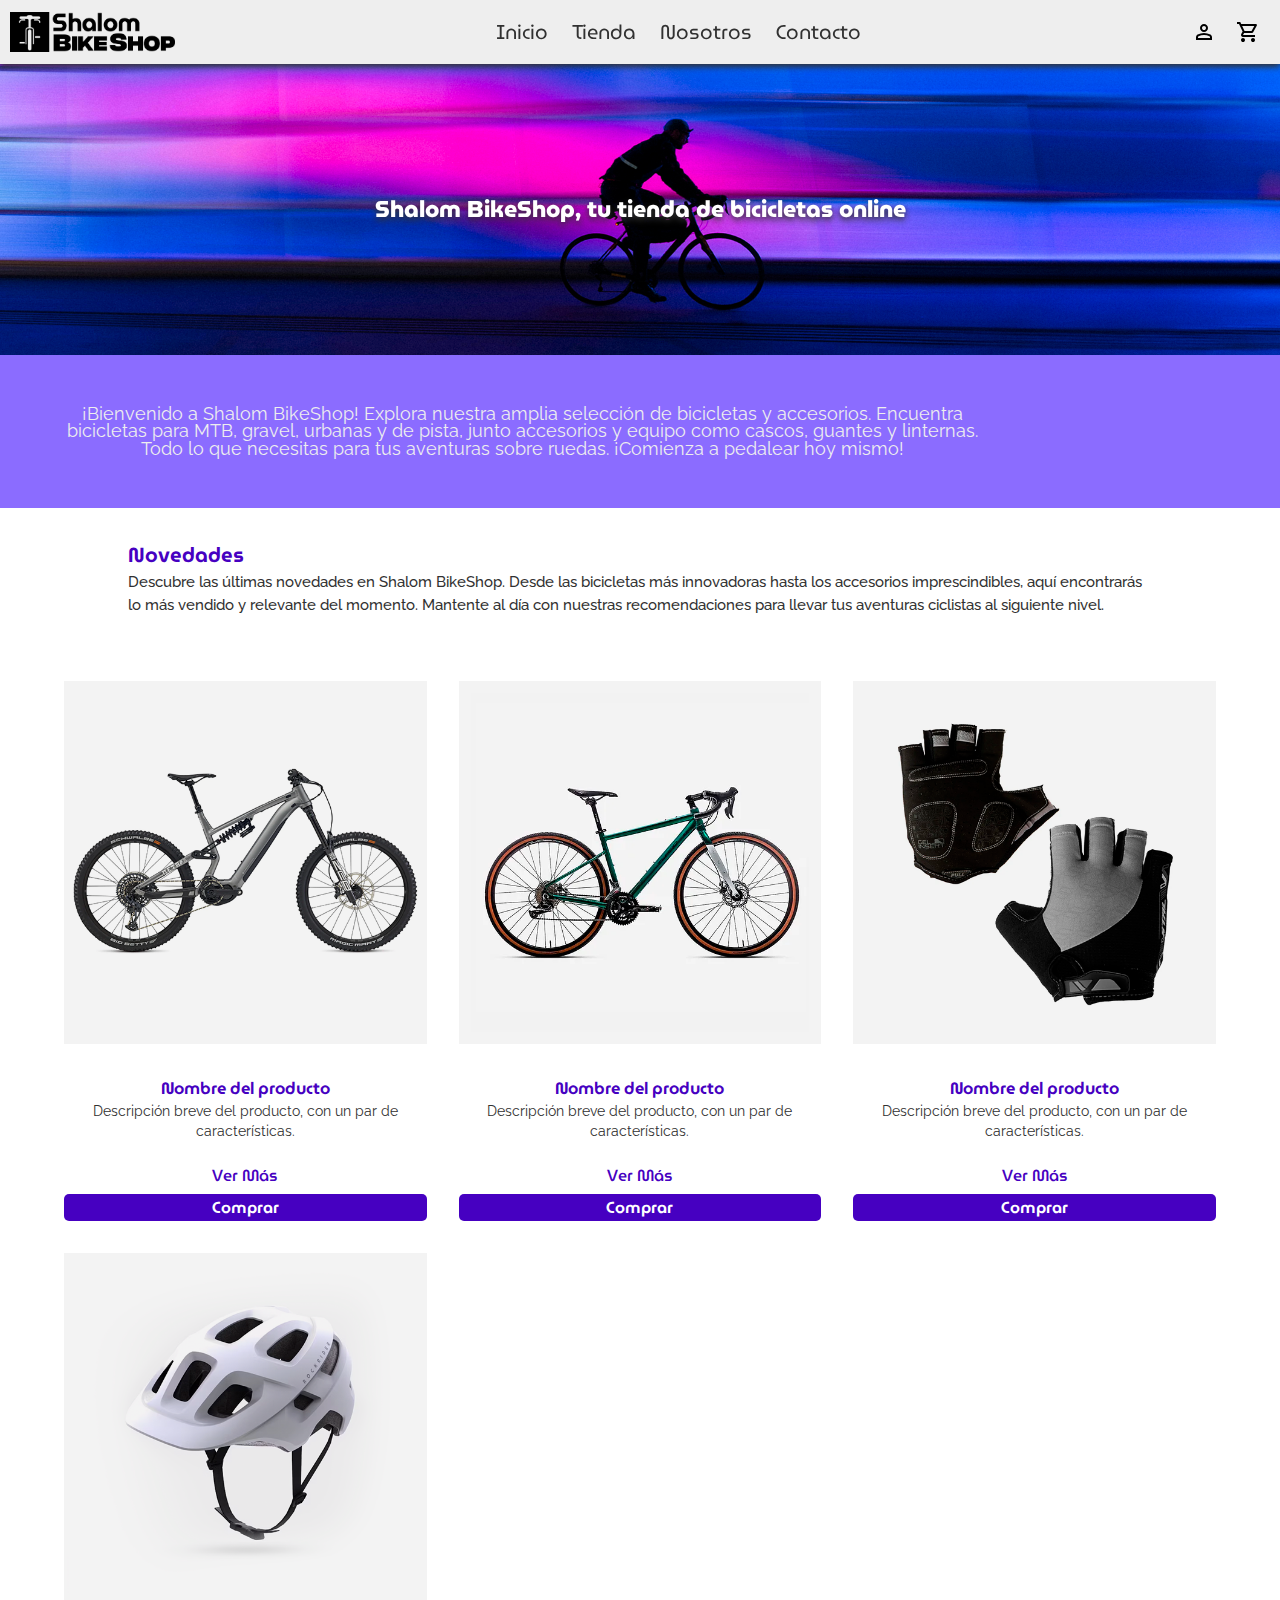
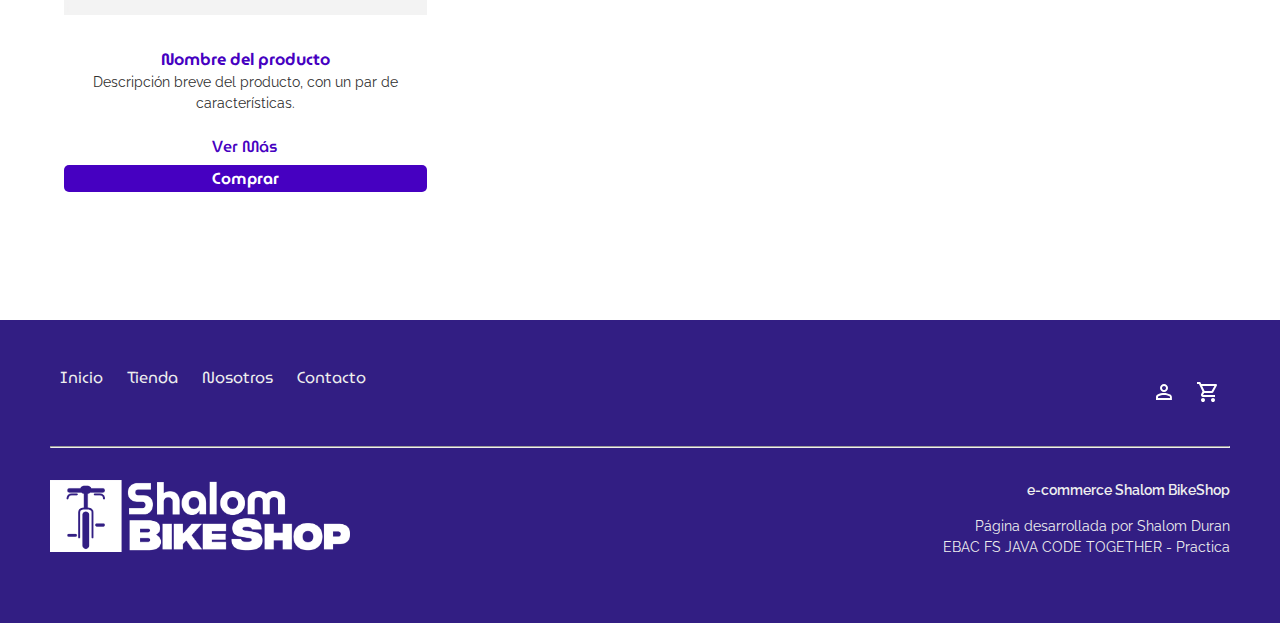
<file: index.html>
<!DOCTYPE html>
<html lang="es">

<head>
    <meta charset="UTF-8">

    <title>Shalom BikeShop</title>

    <meta name="viewport" content="width=device-width, initial-scale=1.0">

    <link rel="stylesheet" href="ASSETS/CSS/reset.css">

    <link rel="preconnect" href="https://fonts.googleapis.com">
    <link rel="preconnect" href="https://fonts.gstatic.com" crossorigin>
    <link href="https://fonts.googleapis.com/css2?family=MuseoModerno:ital,wght@0,100..900;1,100..900&family=Raleway:ital,wght@0,100..900;1,100..900&display=swap" rel="stylesheet">
    
    <link rel="stylesheet" href="ASSETS/SCSS/styles.css">
    
</head>

<body>
    <header class="header">
        <img class="header--logo" src="ASSETS/IMG/Logo-SBS-negro.png" alt="Logo Shalom BikeShop-negro">

        <div class="header--nav">
            <nav>
                <a class="header--link" href="index.html">Inicio</a>
                <a class="header--link" href="tienda.html">Tienda</a>
                <a class="header--link" href="nosotros.html">Nosotros</a>
                <a class="header--link" href="contacto.html">Contacto</a>
            </nav>
        </div>

        <div class="header--user-nav">
            <img class="header--user-icon" src="ASSETS/IMG/icons/person_FILL0_wght400_GRAD0_opsz24.svg" alt="Usuario">
            <img class="header--user-icon" src="ASSETS/IMG/icons/shopping_cart_FILL0_wght400_GRAD0_opsz24.svg" alt="Carrito">
        </div>

    </header>

    <main class="main--body-container">
        <article class="main--hero">
            <article class="hero--home">
                <h1 class="hero--h1-text">Shalom BikeShop, tu tienda de bicicletas online</h1>
            </article>
    
            <article class="hero--sup-text-container">
                <p class="hero--seo-text"><span>¡Bienvenido a Shalom BikeShop!</span> Explora nuestra amplia selección de bicicletas y accesorios. Encuentra <b>bicicletas para MTB, gravel, urbanas y de pista, junto accesorios y equipo como cascos, guantes y linternas.</b> Todo lo que necesitas para tus aventuras sobre ruedas. <span>¡Comienza a pedalear hoy mismo!</span></p>
            </article>
        </article>


        <article class="main--text-cont">
            <h2 class="main--h2-text GENERAL">Novedades</h2>
            <p class="main--text">Descubre las últimas novedades en Shalom BikeShop. Desde las bicicletas más innovadoras hasta los accesorios imprescindibles, aquí encontrarás lo más vendido y relevante del momento. Mantente al día con nuestras recomendaciones para llevar tus aventuras ciclistas al siguiente nivel.</p>
        </article>

        <article class="products">
            <div class="products--grid">
                <img class="product--img" src="ASSETS/IMG/products/META POWER SX.png" alt="Producto novedad 1 META POWER SX">
                <h3 class="product--name-GENERAL">Nombre del producto</h3>
                <p class="product--description">Descripción breve del producto, con un <span>par de características.</span></p>
                <a class="see--more-GENERAL" href="#">Ver Más</a>
                <button class="product--buy-button-GENERAL">Comprar</button>
            </div>

            <div class="products--grid">
                <img class="product--img" src="ASSETS/IMG/products/Turbo Sherpa GRAVEL.png" alt="Producto novedad 2 Turbo Sherpa GRAVEL">
                <h3 class="product--name-GENERAL">Nombre del producto</h3>
                <p class="product--description">Descripción breve del producto, con un <span>par de características.</span></p>
                <a class="see--more-GENERAL" href="#">Ver Más</a>
                <button class="product--buy-button-GENERAL">Comprar</button>
            </div>

            <div class="products--grid">
                <img class="product--img" src="ASSETS/IMG/products/Guantes Ciclismo.png" alt="Producto novedad 3 Guantes Ciclismo">
                <h3 class="product--name-GENERAL">Nombre del producto</h3>
                <p class="product--description">Descripción breve del producto, con un <span>par de características.</span></p>
                <a class="see--more-GENERAL" href="#">Ver Más</a>
                <button class="product--buy-button-GENERAL">Comprar</button>
            </div>

            <div class="products--grid">
                <img class="product--img" src="ASSETS/IMG/products/Casco Ciclismo.png" alt="Producto novedad 4 Casco Ciclismo">
                <h3 class="product--name-GENERAL">Nombre del producto</h3>
                <p class="product--description">Descripción breve del producto, con un <span>par de características.</span></p>
                <a class="see--more-GENERAL" href="#">Ver Más</a>
                <button class="product--buy-button-GENERAL">Comprar</button>
            </div>
        </article>

    </main>

    <footer class="footer">
        <div class="footer--nav">
            <nav>
                <a class="footer--link" href="index.html">Inicio</a>
                <a class="footer--link" href="tienda.html">Tienda</a>
                <a class="footer--link" href="nosotros.html">Nosotros</a>
                <a class="footer--link" href="contacto.html">Contacto</a>
            </nav>
        </div>

        <div  class="footer--user-nav">
            <nav class="footer--user-nav">
                <img class="footer--user-icon" src="ASSETS/IMG/icons/person_FILL0_wght400_GRAD0_opsz24_blanco.svg" alt="Usuario">
                <img class="footer--user-icon" src="ASSETS/IMG/icons/shopping_cart_FILL0_wght400_GRAD0_opsz24_blanco.svg" alt="Carrito">
            </nav>
        </div>
        
        <hr>

        <div class="footer--logo-cont">
            <img class="footer--logo" src="ASSETS/IMG/Logo-SBS-blanco.png" alt="Logo Shalom BikeShop-blanco">
        </div>
       

        <div class="footer--legal">
            <p class="footer--legal-text"><span class="footer--legal-span">e-commerce Shalom BikeShop</span></p>
            <p class="footer--legal-text">Página desarrollada por Shalom Duran<br>
            EBAC FS JAVA CODE TOGETHER - Practica  </p>
        </div>
    </footer>
</body>
</html>
</file>
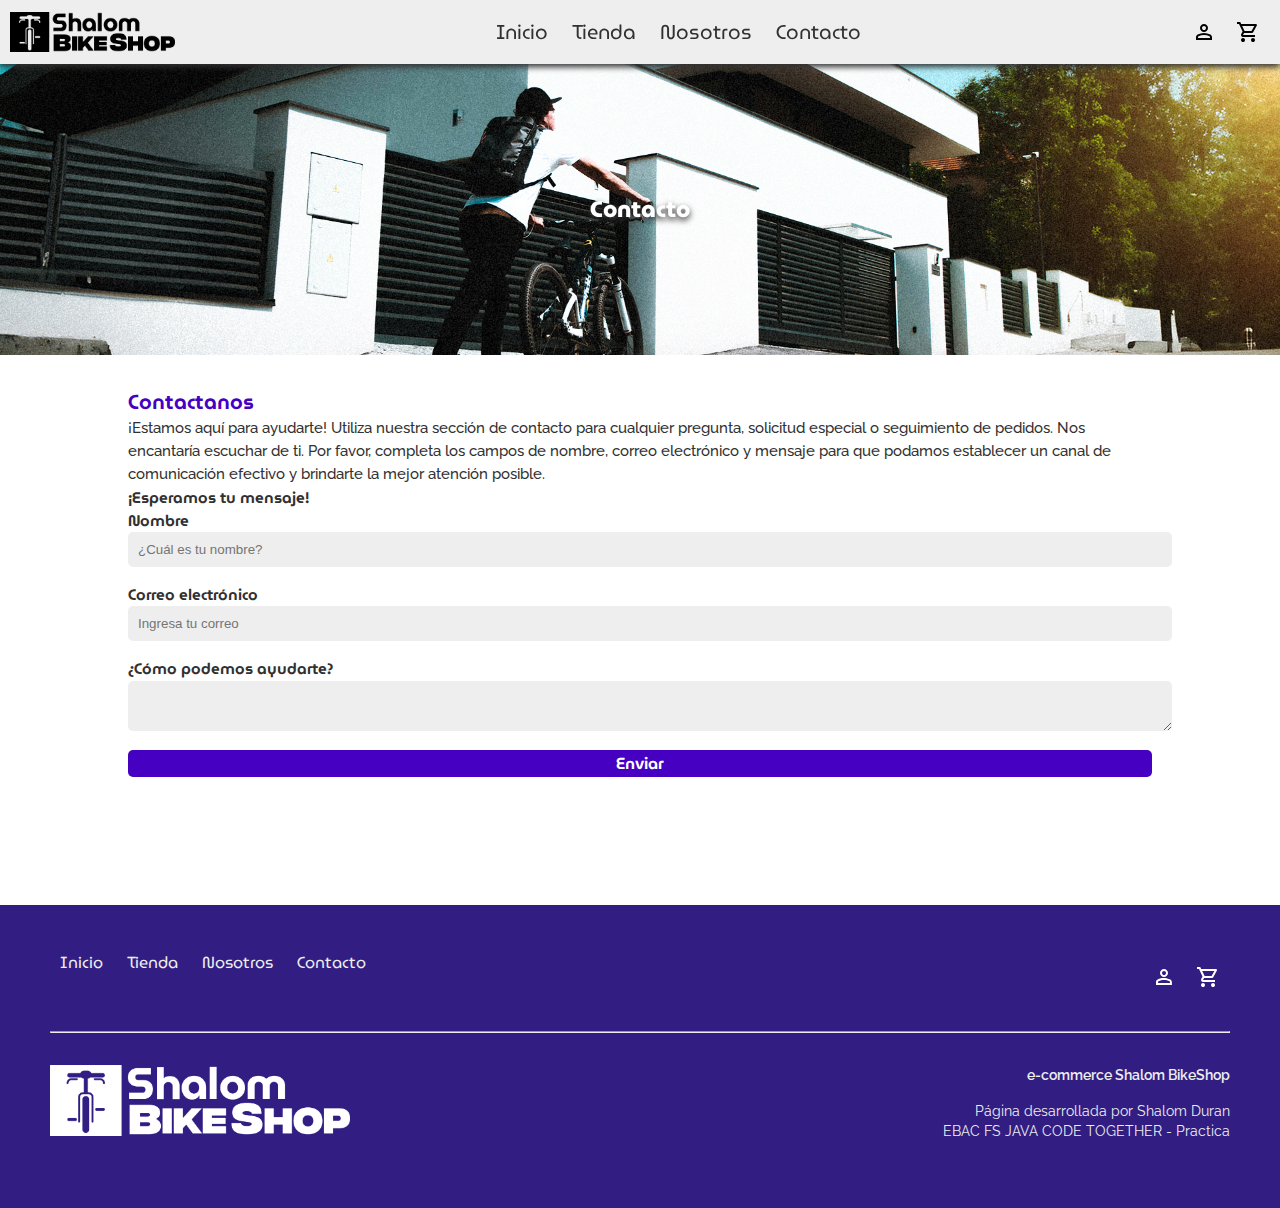
<file: contacto.html>
<!DOCTYPE html>
<html lang="es">

<head>
    <meta charset="UTF-8">

    <title>Shalom BikeShop | Contacto</title>

    <meta name="viewport" content="width=device-width, initial-scale=1.0">

    <link rel="stylesheet" href="ASSETS/CSS/reset.css">

    <link rel="preconnect" href="https://fonts.googleapis.com">
    <link rel="preconnect" href="https://fonts.gstatic.com" crossorigin>
    <link href="https://fonts.googleapis.com/css2?family=MuseoModerno:ital,wght@0,100..900;1,100..900&family=Raleway:ital,wght@0,100..900;1,100..900&display=swap" rel="stylesheet">
    
    <link rel="stylesheet" href="ASSETS/SCSS/styles.css">
    
</head>

<body>
    <header class="header">
        <img class="header--logo" src="ASSETS/IMG/Logo-SBS-negro.png" alt="Logo Shalom BikeShop-negro">

        <div class="header--nav">
            <nav>
                <a class="header--link" href="index.html">Inicio</a>
                <a class="header--link" href="tienda.html">Tienda</a>
                <a class="header--link" href="nosotros.html">Nosotros</a>
                <a class="header--link" href="contacto.html">Contacto</a>
            </nav>
        </div>

        <div class="header--user-nav">
            <img class="header--user-icon" src="ASSETS/IMG/icons/person_FILL0_wght400_GRAD0_opsz24.svg" alt="Usuario">
            <img class="header--user-icon" src="ASSETS/IMG/icons/shopping_cart_FILL0_wght400_GRAD0_opsz24.svg" alt="Carrito">
        </div>

    </header>

    <main class="main--body-container">
        <!-- HERO --> 
        <article class="main--hero">
            <article class="hero--contacto">
                <h1 class="hero--h1-text">Contacto</h1>
            </article>
        </article>      

    
        <article class="main--text-cont">
            <h2 class="main--h2-text GENERAL">Contactanos</h2>
            <p class="main--text">¡Estamos aquí para ayudarte! Utiliza nuestra sección de contacto para cualquier pregunta, solicitud especial o seguimiento de pedidos. Nos encantaría escuchar de ti. Por favor, completa los campos de nombre, correo electrónico y mensaje para que podamos establecer un canal de comunicación efectivo y brindarte la mejor atención posible.</p>
        </article>

        <article class="about--form-cont">
            <Form>
                <fieldset>
                    <legend class="contact--input-label">¡Esperamos tu mensaje!</legend>
                    <div class="form--input">
                    <label class="contact--input-label" for="name">Nombre</label>
                    <input class="contact--input-box" type="text" id="name" name="name" required placeholder="¿Cuál es tu nombre?">
                    </div>
                    
                    <div>
                    <label class="contact--input-label" for="email">Correo electrónico</label>
                    <input class="contact--input-box" type="email" id="email" required placeholder="Ingresa tu correo">
                    </div>
                </fieldset class="form--input">
                
                <fieldset>
                    <legend class="contact--input-label">¿Cómo podemos ayudarte?</legend>
                    <div>
                    <textarea aria-label="Introduce tu mensaje" class="contact--input-box"></textarea>
                    </div>
                </fieldset>

                <input class="contact--button" type="submit" value="Enviar">
            </Form>
        </article>
    </main>

    <footer class="footer">
        <div class="footer--nav">
            <nav>
                <a class="footer--link" href="index.html">Inicio</a>
                <a class="footer--link" href="tienda.html">Tienda</a>
                <a class="footer--link" href="nosotros.html">Nosotros</a>
                <a class="footer--link" href="contacto.html">Contacto</a>
            </nav>
        </div>

        <div  class="footer--user-nav">
            <nav class="footer--user-nav">
                <img class="footer--user-icon" src="ASSETS/IMG/icons/person_FILL0_wght400_GRAD0_opsz24_blanco.svg" alt="Usuario">
                <img class="footer--user-icon" src="ASSETS/IMG/icons/shopping_cart_FILL0_wght400_GRAD0_opsz24_blanco.svg" alt="Carrito">
            </nav>
        </div>
        
        <hr>

        <div class="footer--logo-cont">
            <img class="footer--logo" src="ASSETS/IMG/Logo-SBS-blanco.png" alt="Logo Shalom BikeShop-blanco">
        </div>
       

        <div class="footer--legal">
            <p class="footer--legal-text"><span class="footer--legal-span">e-commerce Shalom BikeShop</span></p>
            <p class="footer--legal-text">Página desarrollada por Shalom Duran<br>
            EBAC FS JAVA CODE TOGETHER - Practica  </p>
        </div>
    </footer>
</body>
</html>
</file>
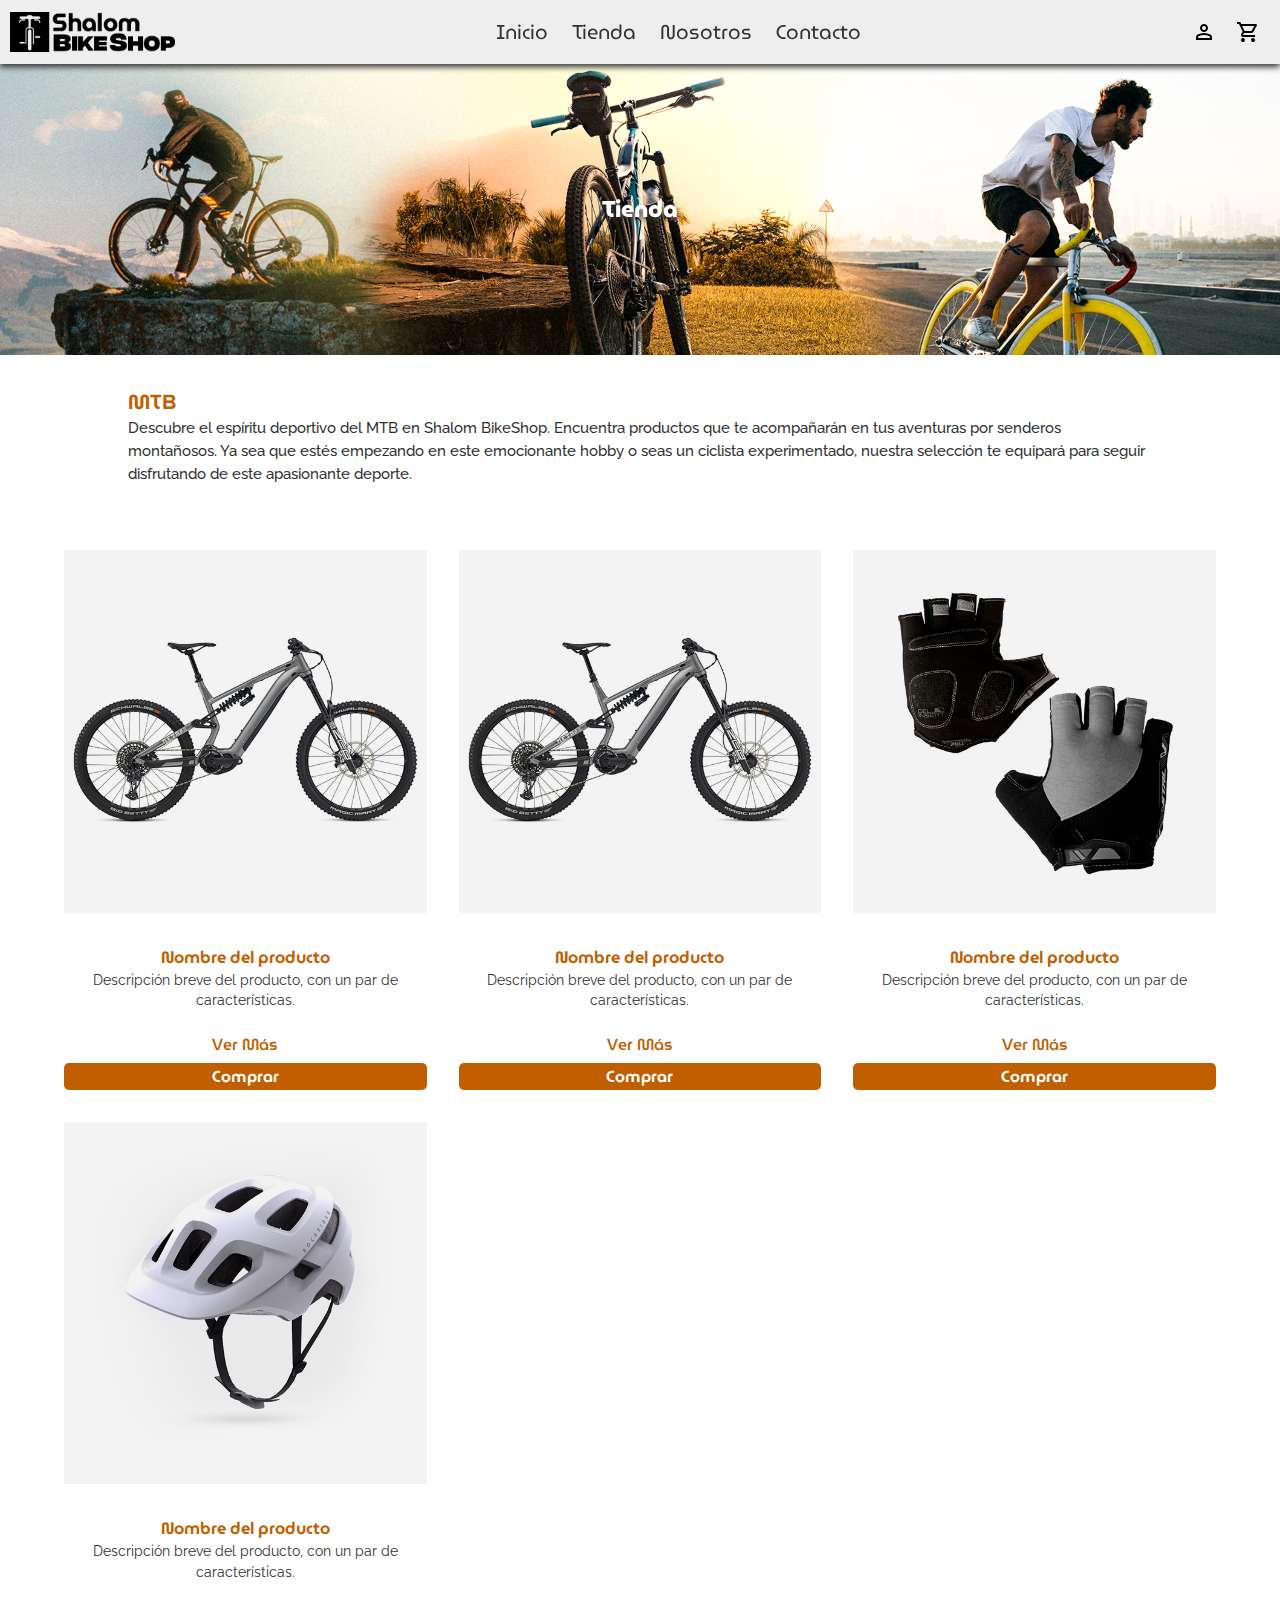
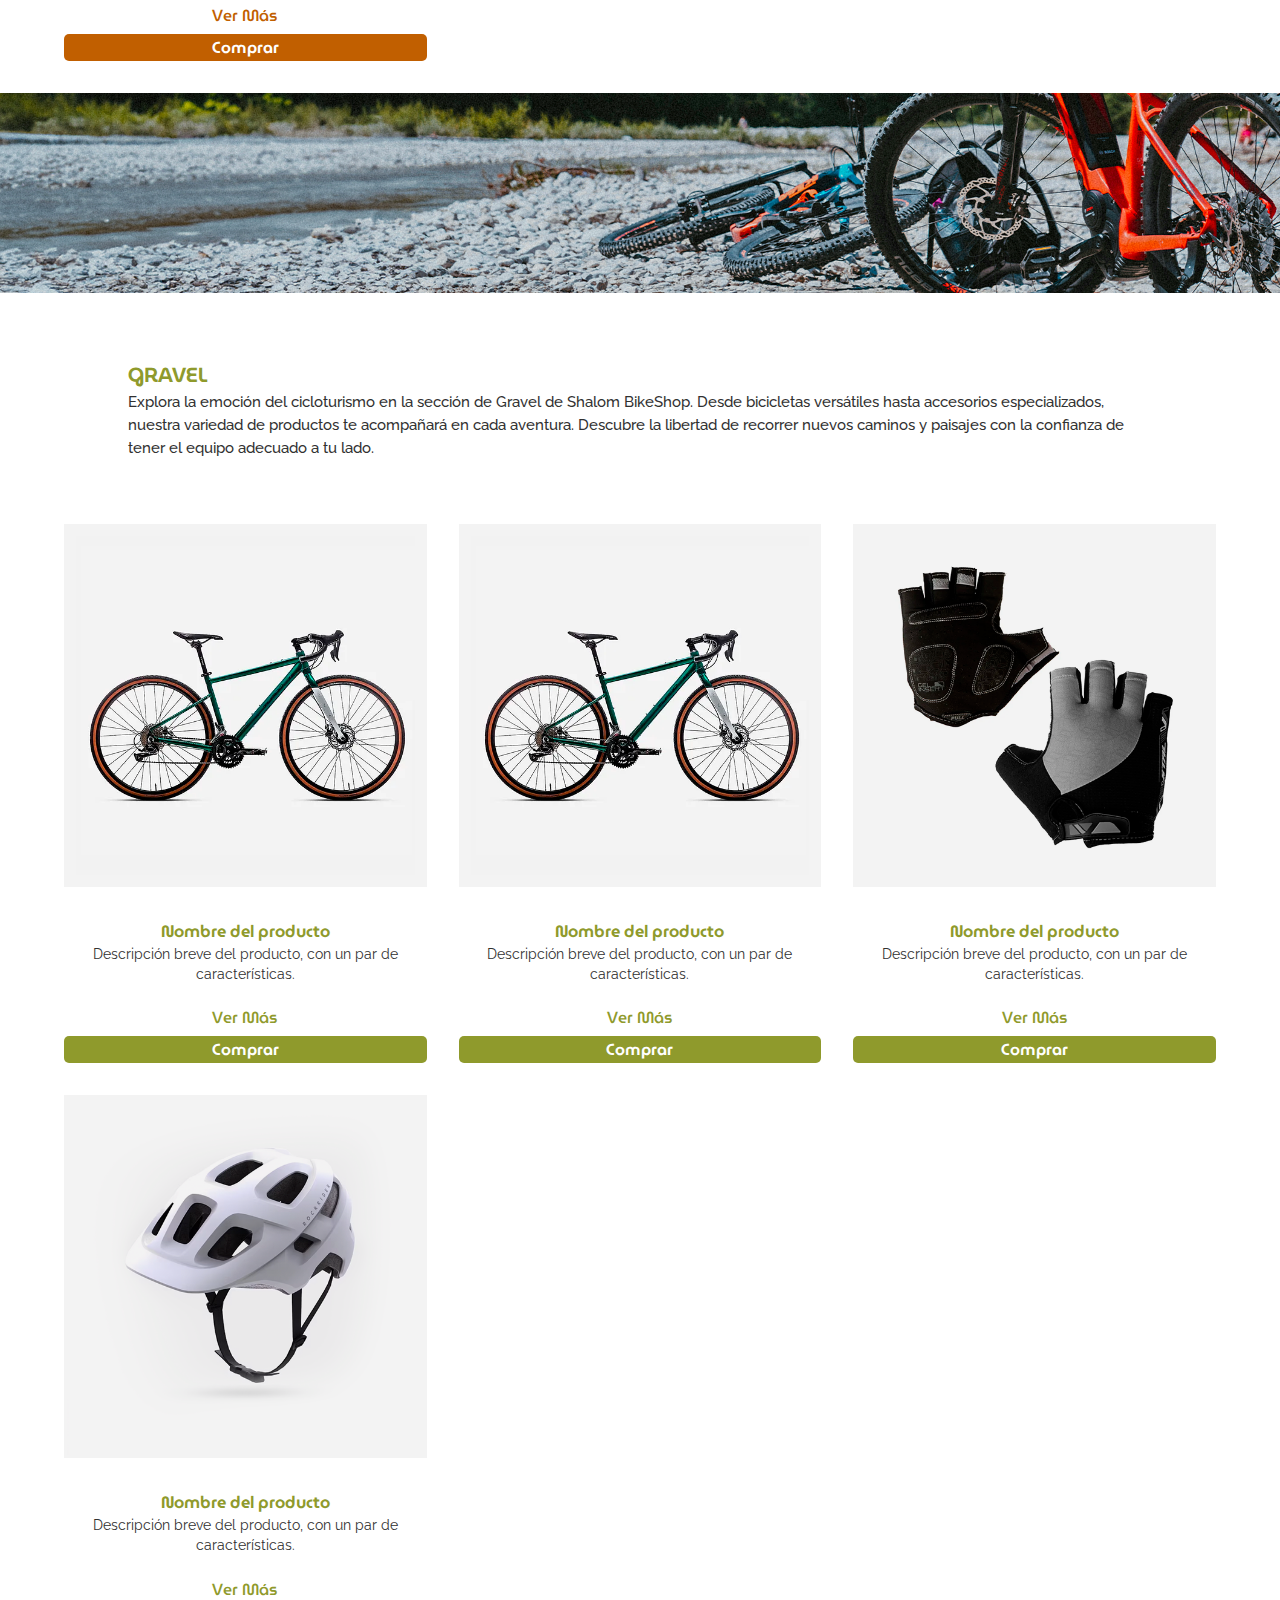
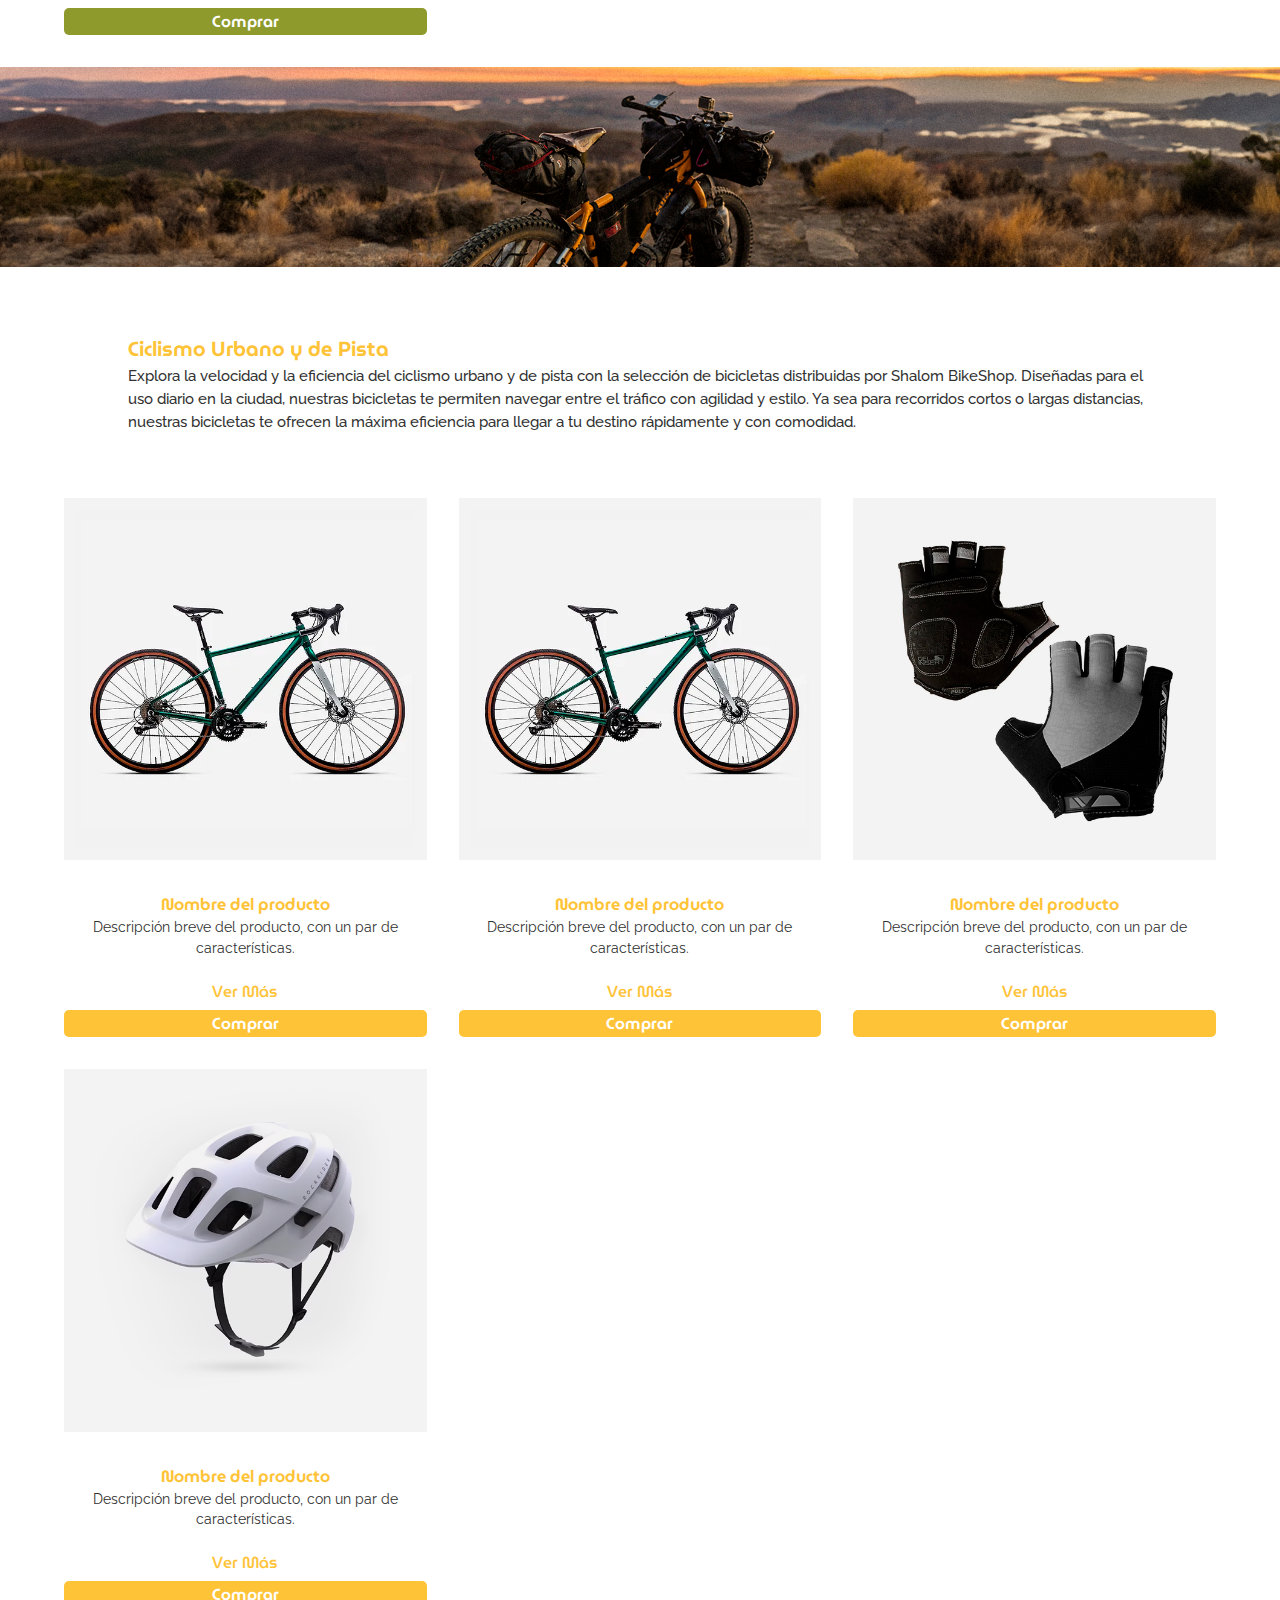
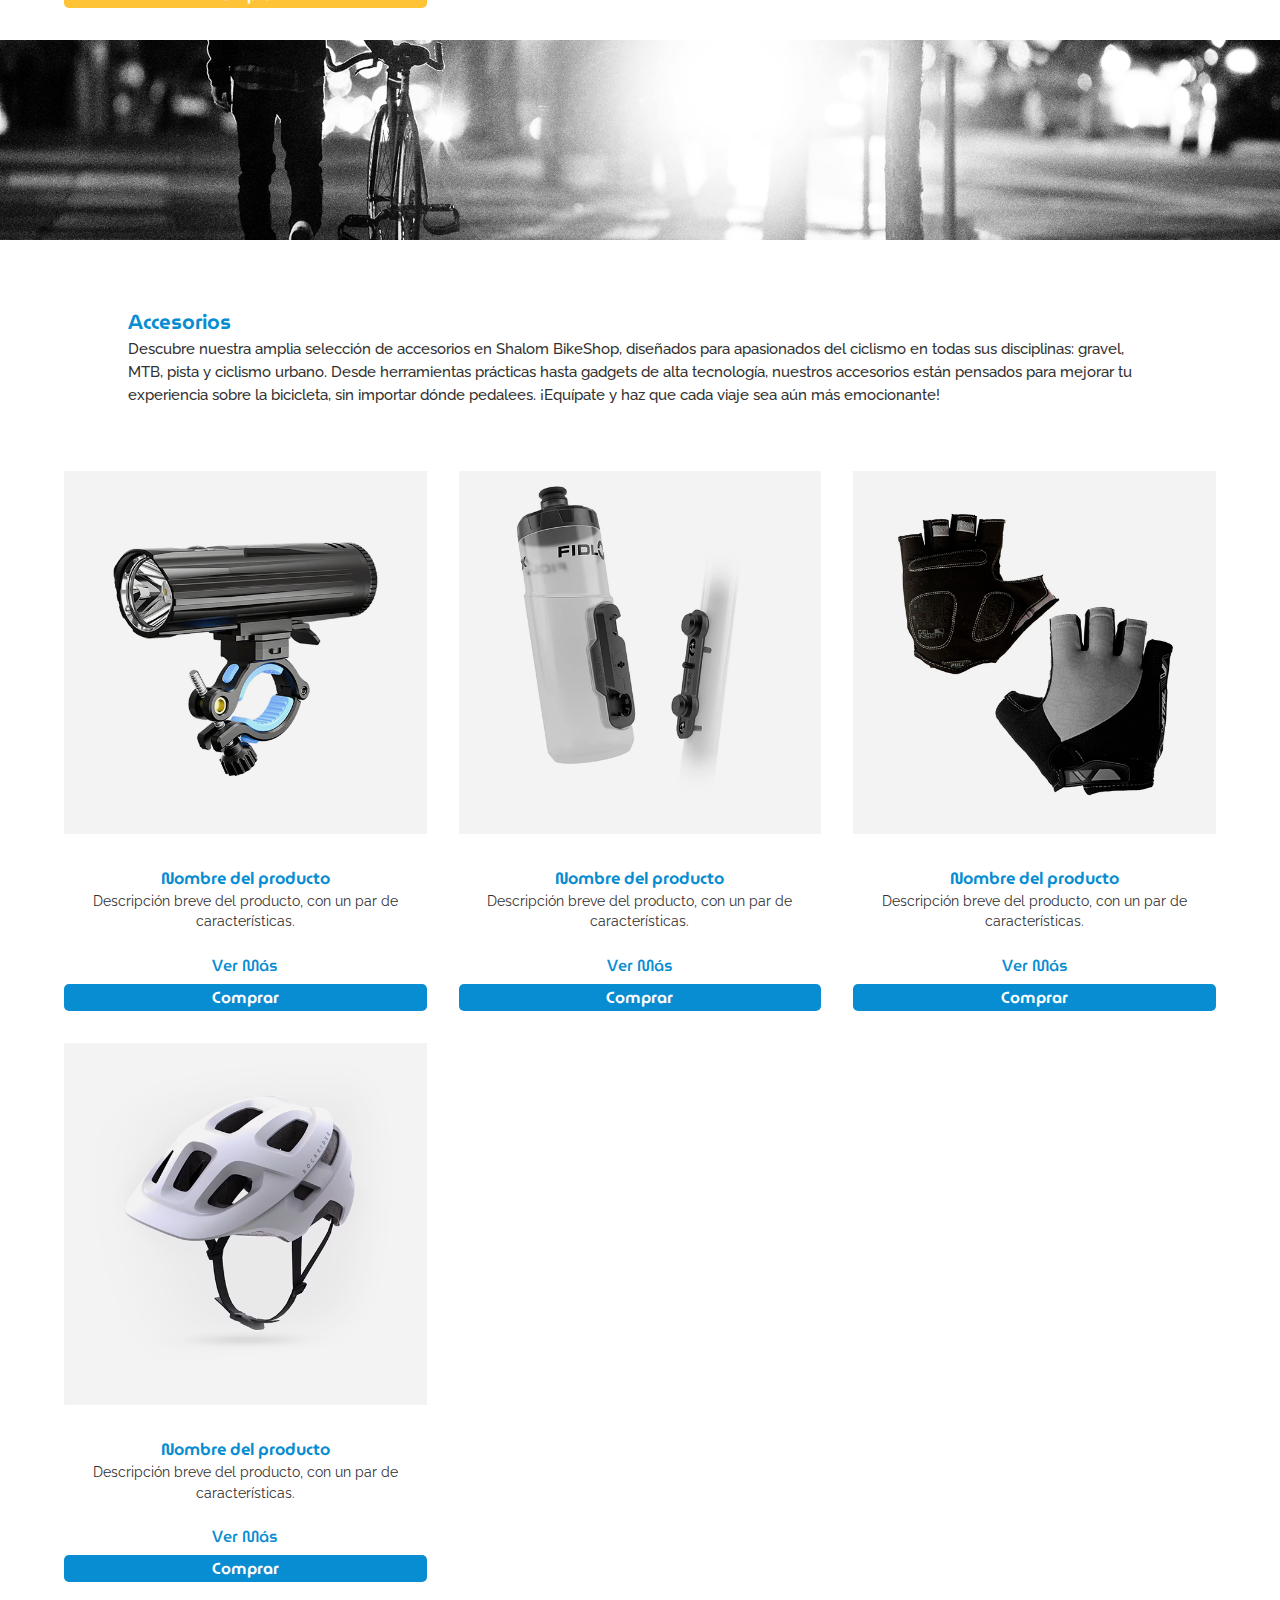
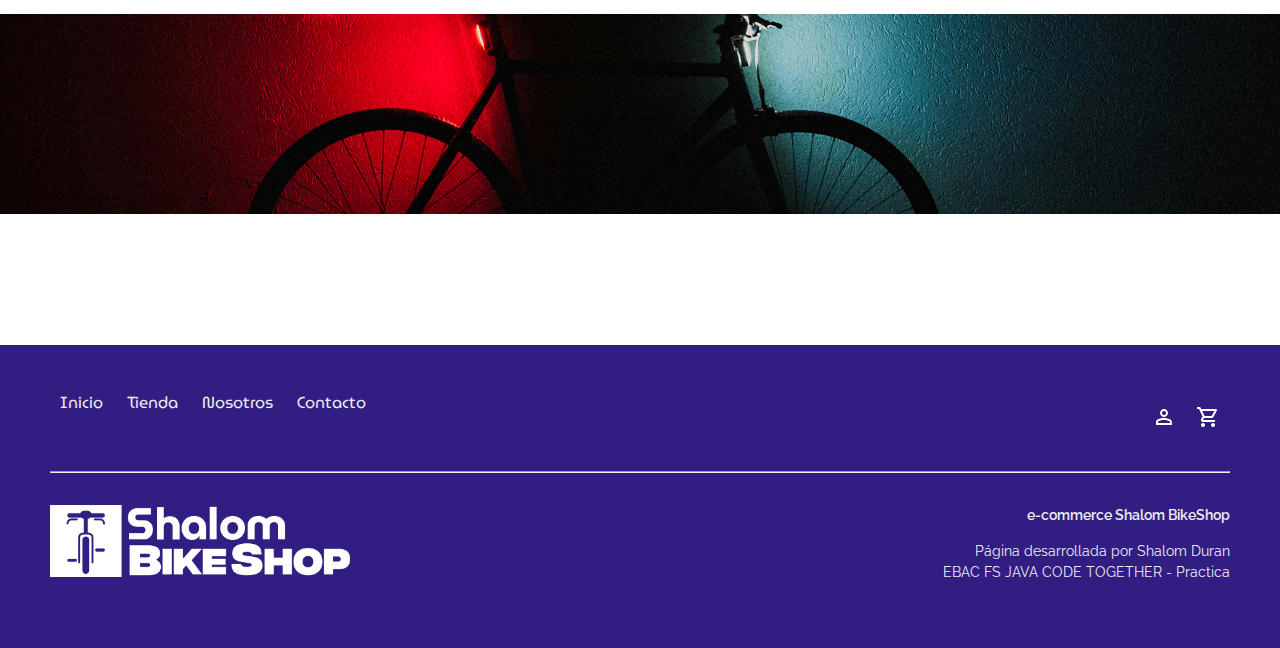
<file: tienda.html>
<!DOCTYPE html>
<html lang="es">

<head>
    <meta charset="UTF-8">

    <title>Shalom BikeShop | Tienda</title>

    <meta name="viewport" content="width=device-width, initial-scale=1.0">

    <link rel="stylesheet" href="ASSETS/CSS/reset.css">

    <link rel="preconnect" href="https://fonts.googleapis.com">
    <link rel="preconnect" href="https://fonts.gstatic.com" crossorigin>
    <link href="https://fonts.googleapis.com/css2?family=MuseoModerno:ital,wght@0,100..900;1,100..900&family=Raleway:ital,wght@0,100..900;1,100..900&display=swap" rel="stylesheet">
    
    <link rel="stylesheet" href="ASSETS/SCSS/styles.css">
    
</head>

<body>
    <header class="header">
        <img class="header--logo" src="ASSETS/IMG/Logo-SBS-negro.png" alt="Logo Shalom BikeShop-negro">

        <div class="header--nav">
            <nav>
                <a class="header--link" href="index.html">Inicio</a>
                <a class="header--link" href="tienda.html">Tienda</a>
                <a class="header--link" href="nosotros.html">Nosotros</a>
                <a class="header--link" href="contacto.html">Contacto</a>
            </nav>
        </div>

        <div class="header--user-nav">
            <img class="header--user-icon" src="ASSETS/IMG/icons/person_FILL0_wght400_GRAD0_opsz24.svg" alt="Usuario">
            <img class="header--user-icon" src="ASSETS/IMG/icons/shopping_cart_FILL0_wght400_GRAD0_opsz24.svg" alt="Carrito">
        </div>

    </header>

    <main class="main--body-container">
    <!-- HERO --> 
        <article class="main--hero">
            <article class="hero--tienda">
                <h1 class="hero--h1-text">Tienda</h1>
            </article>
        </article>

        
    <!--PRODUCTOS MTB --> 

        <article class="main--text-cont">
            <h2 class="main--h2-text MTB">MTB</h2>
            <p class="main--text">
                Descubre el espíritu deportivo del MTB en Shalom BikeShop. Encuentra productos que te acompañarán en tus aventuras por senderos montañosos. Ya sea que estés empezando en este emocionante hobby o seas un ciclista experimentado, nuestra selección te equipará para seguir disfrutando de este apasionante deporte.</p>
        </article>

        <article class="products">
            <div class="products--grid">
                <img class="product--img" src="ASSETS/IMG/products/META POWER SX.png" alt="Producto MTB META POWER SX">
                <h3 class="product--name-MTB">Nombre del producto</h3>
                <p class="product--description">Descripción breve del producto, con un <span>par de características.</span></p>
                <a class="see--more-MTB" href="#">Ver Más</a>
                <button class="product--buy-button-MTB">Comprar</button>
            </div>

            <div class="products--grid">
                <img class="product--img" src="ASSETS/IMG/products/META POWER SX.png" alt="Producto MTB META POWER SX">
                <h3 class="product--name-MTB">Nombre del producto</h3>
                <p class="product--description">Descripción breve del producto, con un <span>par de características.</span></p>
                <a class="see--more-MTB" href="#">Ver Más</a>
                <button class="product--buy-button-MTB">Comprar</button>
            </div>

            <div class="products--grid">
                <img class="product--img" src="ASSETS/IMG/products/Guantes Ciclismo.png" alt="Producto MTB Guantes Ciclismo">
                <h3 class="product--name-MTB">Nombre del producto</h3>
                <p class="product--description">Descripción breve del producto, con un <span>par de características.</span></p>
                <a class="see--more-MTB" href="#">Ver Más</a>
                <button class="product--buy-button-MTB">Comprar</button>
            </div>

            <div class="products--grid">
                <img class="product--img" src="ASSETS/IMG/products/Casco Ciclismo.png" alt="Producto MTB Casco Ciclismo">
                <h3 class="product--name-MTB">Nombre del producto</h3>
                <p class="product--description">Descripción breve del producto, con un <span>par de características.</span></p>
                <a class="see--more-MTB" href="#">Ver Más</a>
                <button class="product--buy-button-MTB">Comprar</button>
            </div>
        </article>

        <div class="product--banner">
            <img src="ASSETS/IMG/banners/banner_categoria_MTB_sbs.png" alt="Banner de cierre de categoria MTB">
        </div>


    <!--PRODUCTOS GRAVEL--> 

        <article class="main--text-cont">
            <h2 class="main--h2-text GRAVEL">GRAVEL</h2>
            <p class="main--text">Explora la emoción del cicloturismo en la sección de Gravel de Shalom BikeShop. Desde bicicletas versátiles hasta accesorios especializados, nuestra variedad de productos te acompañará en cada aventura. Descubre la libertad de recorrer nuevos caminos y paisajes con la confianza de tener el equipo adecuado a tu lado.</p>
        </article>

        <article class="products">
            <div class="products--grid">
                <img class="product--img" src="ASSETS/IMG/products/Turbo Sherpa GRAVEL.png" alt="Producto GRAVEL Turbo Sherpa">
                <h3 class="product--name-GRAVEL">Nombre del producto</h3>
                <p class="product--description">Descripción breve del producto, con un <span>par de características.</span></p>
                <a class="see--more-GRAVEL" href="#">Ver Más</a>
                <button class="product--buy-button-GRAVEL">Comprar</button>
            </div>

            <div class="products--grid">
                <img class="product--img" src="ASSETS/IMG/products/Turbo Sherpa GRAVEL.png" alt="Producto GRAVEL Turbo Sherpa">
                <h3 class="product--name-GRAVEL">Nombre del producto</h3>
                <p class="product--description">Descripción breve del producto, con un <span>par de características.</span></p>
                <a class="see--more-GRAVEL" href="#">Ver Más</a>
                <button class="product--buy-button-GRAVEL">Comprar</button>
            </div>

            <div class="products--grid">
                <img class="product--img" src="ASSETS/IMG/products/Guantes Ciclismo.png" alt="Producto GRAVEL Guantes Ciclismo">
                <h3 class="product--name-GRAVEL">Nombre del producto</h3>
                <p class="product--description">Descripción breve del producto, con un <span>par de características.</span></p>
                <a class="see--more-GRAVEL" href="#">Ver Más</a>
                <button class="product--buy-button-GRAVEL">Comprar</button>
            </div>

            <div class="products--grid">
                <img class="product--img" src="ASSETS/IMG/products/Casco Ciclismo.png" alt="Producto GRAVEL Casco Ciclismo">
                <h3 class="product--name-GRAVEL">Nombre del producto</h3>
                <p class="product--description">Descripción breve del producto, con un <span>par de características.</span></p>
                <a class="see--more-GRAVEL" href="#">Ver Más</a>
                <button class="product--buy-button-GRAVEL">Comprar</button>
            </div>
        </article>

        <div class="product--banner">
            <img src="ASSETS/IMG/banners/banner_categoria_GRAVEL_sbs.png" alt="Banner de cierre de categoria GRAVEL">
        </div>


    <!--PRODUCTOS Ciclismo Urbano y de Pista --> 

        <article class="main--text-cont">
            <h2 class="main--h2-text URBAN-T">Ciclismo Urbano y de Pista</h2>
            <p class="main--text">Explora la velocidad y la eficiencia del ciclismo urbano y de pista con la selección de bicicletas distribuidas por Shalom BikeShop. Diseñadas para el uso diario en la ciudad, nuestras bicicletas te permiten navegar entre el tráfico con agilidad y estilo. Ya sea para recorridos cortos o largas distancias, nuestras bicicletas te ofrecen la máxima eficiencia para llegar a tu destino rápidamente y con comodidad.</p>
        </article>

        <article class="products">
            <div class="products--grid">
                <img class="product--img" src="ASSETS/IMG/products/Turbo Sherpa GRAVEL.png" alt="Producto URBAN-T Turbo Sherpa">
                <h3 class="product--name-URBAN-T">Nombre del producto</h3>
                <p class="product--description">Descripción breve del producto, con un <span>par de características.</span></p>
                <a class="see--more-URBAN-T" href="#">Ver Más</a>
                <button class="product--buy-button-URBAN-T">Comprar</button>
            </div>

            <div class="products--grid">
                <img class="product--img" src="ASSETS/IMG/products/Turbo Sherpa GRAVEL.png" alt="Producto URBAN-T Turbo Sherpa">
                <h3 class="product--name-URBAN-T">Nombre del producto</h3>
                <p class="product--description">Descripción breve del producto, con un <span>par de características.</span></p>
                <a class="see--more-URBAN-T" href="#">Ver Más</a>
                <button class="product--buy-button-URBAN-T">Comprar</button>
            </div>

            <div class="products--grid">
                <img class="product--img" src="ASSETS/IMG/products/Guantes Ciclismo.png" alt="Producto URBAN-T Guantes Ciclismo">
                <h3 class="product--name-URBAN-T">Nombre del producto</h3>
                <p class="product--description">Descripción breve del producto, con un <span>par de características.</span></p>
                <a class="see--more-URBAN-T" href="#">Ver Más</a>
                <button class="product--buy-button-URBAN-T">Comprar</button>
            </div>

            <div class="products--grid">
                <img class="product--img" src="ASSETS/IMG/products/Casco Ciclismo.png" alt="Producto URBAN-T Casco Ciclismo">
                <h3 class="product--name-URBAN-T">Nombre del producto</h3>
                <p class="product--description">Descripción breve del producto, con un <span>par de características.</span></p>
                <a class="see--more-URBAN-T" href="#">Ver Más</a>
                <button class="product--buy-button-URBAN-T">Comprar</button>
            </div>
        </article>

        <div class="product--banner">
            <img src="ASSETS/IMG/banners/banner_categoria_URBANO-PISTA_sbs.png" alt="Banner de cierre de categoria URBANO-PISTA">
        </div>


    <!--PRODUCTOS Ciclismo Urbano y de Pista --> 

        <article class="main--text-cont">
            <h2 class="main--h2-text ACCESORIES">Accesorios</h2>
            <p class="main--text">Descubre nuestra amplia selección de accesorios en Shalom BikeShop, diseñados para apasionados del ciclismo en todas sus disciplinas: gravel, MTB, pista y ciclismo urbano. Desde herramientas prácticas hasta gadgets de alta tecnología, nuestros accesorios están pensados para mejorar tu experiencia sobre la bicicleta, sin importar dónde pedalees. ¡Equípate y haz que cada viaje sea aún más emocionante!</p>
        </article>

        <article class="products">
            <div class="products--grid">
                <img class="product--img" src="ASSETS/IMG/products/Linterna Ciclismo.png" alt="Producto ACCESORIES Linterna Ciclismo">
                <h3 class="product--name-ACCESORIES">Nombre del producto</h3>
                <p class="product--description">Descripción breve del producto, con un <span>par de características.</span></p>
                <a class="see--more-ACCESORIES" href="#">Ver Más</a>
                <button class="product--buy-button-ACCESORIES">Comprar</button>
            </div>

            <div class="products--grid">
                <img class="product--img" src="ASSETS/IMG/products/ÁNFORA FIDLOCK TWIST 600ML.png" alt="Producto ACCESORIES Ánfora fidlock twist">
                <h3 class="product--name-ACCESORIES">Nombre del producto</h3>
                <p class="product--description">Descripción breve del producto, con un <span>par de características.</span></p>
                <a class="see--more-ACCESORIES" href="#">Ver Más</a>
                <button class="product--buy-button-ACCESORIES">Comprar</button>
            </div>

            <div class="products--grid">
                <img class="product--img" src="ASSETS/IMG/products/Guantes Ciclismo.png" alt="Producto ACCESORIES Guantes Ciclismo">
                <h3 class="product--name-ACCESORIES">Nombre del producto</h3>
                <p class="product--description">Descripción breve del producto, con un <span>par de características.</span></p>
                <a class="see--more-ACCESORIES" href="#">Ver Más</a>
                <button class="product--buy-button-ACCESORIES">Comprar</button>
            </div>

            <div class="products--grid">
                <img class="product--img" src="ASSETS/IMG/products/Casco Ciclismo.png" alt="Producto ACCESORIES Casco Ciclismo">
                <h3 class="product--name-ACCESORIES">Nombre del producto</h3>
                <p class="product--description">Descripción breve del producto, con un <span>par de características.</span></p>
                <a class="see--more-ACCESORIES" href="#">Ver Más</a>
                <button class="product--buy-button-ACCESORIES">Comprar</button>
            </div>
        </article>

        <div class="product--banner">
            <img src="ASSETS/IMG/banners/banner_categoria_ACCESORIOS_sbs.png" alt="Banner de cierre de categoria ACCESORIOS">
        </div>


    </main>

    <footer class="footer">
        <div class="footer--nav">
            <nav>
                <a class="footer--link" href="index.html">Inicio</a>
                <a class="footer--link" href="tienda.html">Tienda</a>
                <a class="footer--link" href="nosotros.html">Nosotros</a>
                <a class="footer--link" href="contacto.html">Contacto</a>
            </nav>
        </div>

        <div  class="footer--user-nav">
            <nav class="footer--user-nav">
                <img class="footer--user-icon" src="ASSETS/IMG/icons/person_FILL0_wght400_GRAD0_opsz24_blanco.svg" alt="Usuario">
                <img class="footer--user-icon" src="ASSETS/IMG/icons/shopping_cart_FILL0_wght400_GRAD0_opsz24_blanco.svg" alt="Carrito">
            </nav>
        </div>
        
        <hr>

        <div class="footer--logo-cont">
            <img class="footer--logo" src="ASSETS/IMG/Logo-SBS-blanco.png" alt="Logo Shalom BikeShop-blanco">
        </div>
       

        <div class="footer--legal">
            <p class="footer--legal-text"><span class="footer--legal-span">e-commerce Shalom BikeShop</span></p>
            <p class="footer--legal-text">Página desarrollada por Shalom Duran<br>
            EBAC FS JAVA CODE TOGETHER - Practica  </p>
        </div>
    </footer>
</body>
</html>
</file>
<file: ASSETS/SCSS/styles.css>
/* COLORS */
/* Light theme colors */
/* Dark theme colors */
/* Brand colors */
/* */
/* FONTS */
/* */
/* EXTENDNS */
.footer .footer--link, .header .header--link {
  font-family: "MuseoModerno", helvetica, arial, sans-serif;
  text-decoration: none;
}

.footer .footer--user-icon, .header .header--user-icon {
  cursor: pointer;
  padding: 10px;
}

.about--gallery img, .product--banner img, .product--img, .main--hero .hero--image {
  width: 100%;
  overflow: hidden;
}

.footer hr {
  width: 100%;
  margin-top: 2rem;
  margin-bottom: 2rem;
}

.main--hero .hero--seo-text {
  color: #EEEEEE;
  font-family: "Raleway", helvetica, arial, sans-serif;
  font-size: clamp(1rem, 1.4vw, 1.25rem);
  width: 80%;
  text-align: center;
  padding: auto;
}

.about--form-cont, .main--text-cont {
  width: 80%;
}

.gallery, .main--h2-text, .main--text-cont {
  margin-top: 2rem;
}

.header {
  filter: drop-shadow(0px 3px 3px #313131);
}

/* */
/* MIXINS */
/* */
/* SITE STYLES */
.header {
  display: flex;
  box-sizing: border-box;
  flex-direction: row;
  flex-wrap: nowrap;
  align-items: center;
  justify-content: space-between;
  padding: 10px;
  background-color: #EEEEEE;
  /* Responsive stiles*/
}
.header .header--logo {
  width: 165px;
}
.header .header--user-nav {
  display: flex;
  flex-direction: row;
}
.header .header--link {
  font-size: clamp(0.8rem, 2vw, 1.25rem);
  color: #313131;
  padding: 10px;
}
.header .header--user-icon {
  padding: 10px;
}
@media screen and (max-width: 690px) {
  .header .header--logo {
    width: 100px;
  }
  .header .header--link {
    padding: 5px;
  }
  .header .header--user-icon {
    padding: 5px;
  }
}

.main--hero .hero--h1-text {
  font-family: "MuseoModerno", helvetica, arial, sans-serif;
  font-size: clamp(1.4rem, 1.8vw, 2rem);
  font-weight: 800;
  color: #fff;
  line-height: 1.5;
  text-align: center;
  padding: 8rem;
  filter: drop-shadow(0px 3px 3px #313131);
}
.main--hero .hero--sup-text-container {
  background-color: #8B6CFF;
  padding: 50px;
  box-sizing: border-box;
}
.main--hero .hero--home {
  background-image: url("../IMG/banners/hero_HOME_sbs.png");
  width: 100%;
  text-align: center;
  background-repeat: no-repeat;
  background-size: cover;
  background-position: center;
}
.main--hero .hero--tienda {
  background-image: url("../IMG/banners/hero_TIENDA_sbs.png");
  width: 100%;
  text-align: center;
  background-repeat: no-repeat;
  background-size: cover;
  background-position: center;
}
.main--hero .hero--nosotros {
  background-image: url("../IMG/banners/hero_NOSOTROS_sbs.png");
  width: 100%;
  text-align: center;
  background-repeat: no-repeat;
  background-size: cover;
  background-position: center;
}
.main--hero .hero--contacto {
  background-image: url("../IMG/banners/hero_CONTACTO_sbs.png");
  width: 100%;
  text-align: center;
  background-repeat: no-repeat;
  background-size: cover;
  background-position: center;
}

/* MAIN */
.main--body-container {
  display: block;
}

.main--text-cont {
  margin: auto;
}

.main--h2-text {
  font-family: "MuseoModerno", helvetica, arial, sans-serif;
  font-size: clamp(1.2rem, 1.6vw, 1.5rem);
  font-weight: 600;
  color: #4600C1;
  line-height: 1.5;
}

.main--text {
  font-family: "Raleway", helvetica, arial, sans-serif;
  font-size: clamp(0.85rem, 1.2vw, 1rem);
  font-weight: 500;
  color: #313131;
  line-height: 1.5;
}

/* Dark theme styles*/
@media (prefers-color-scheme: dark) {
  body {
    background-color: #313131;
  }
  .main--h2-text {
    font-family: "MuseoModerno", helvetica, arial, sans-serif;
    font-size: clamp(1.2rem, 1.6vw, 1.5rem);
    font-weight: 600;
    color: #8B6CFF;
    line-height: 1.5;
  }
  .main--text {
    font-family: "Raleway", helvetica, arial, sans-serif;
    font-size: clamp(0.85rem, 1.2vw, 1rem);
    font-weight: 500;
    color: #EEEEEE;
    line-height: 1.5;
  }
}
/* */
.footer {
  display: flex;
  box-sizing: border-box;
  flex-direction: row;
  flex-wrap: wrap;
  color: #fff;
  background-color: #321E83;
  padding: 50px;
  margin-top: 8rem;
  /* Responsive Styles*/
}
.footer .footer--nav {
  flex-basis: 50%;
}
.footer .footer--link {
  font-size: clamp(0.8rem, 1.5vw, 1rem);
  color: #EEEEEE;
  padding: 10px;
}
.footer .footer--user-icon {
  color: #EEEEEE;
  width: 1.5rem;
}
.footer .footer--user-nav {
  display: flex;
  justify-content: flex-end;
  flex-basis: 50%;
}
.footer .footer--logo-cont {
  flex-basis: 50%;
}
.footer .footer--logo {
  width: 300px;
}
.footer .footer--legal {
  flex-basis: 50%;
}
.footer .footer--legal-text {
  font-family: "Raleway", helvetica, arial, sans-serif;
  font-size: clamp(0.75rem, 1.2vw, 0.85rem);
  font-weight: 400;
  line-height: 1.5;
  color: #EEEEEE;
  text-align: right;
  padding-bottom: 1rem;
}
.footer .footer--legal-span {
  font-family: "Raleway", helvetica, arial, sans-serif;
  font-size: clamp(0.75rem, 1.2vw, 0.85rem);
  font-weight: 600;
  line-height: 1.5;
  color: #EEEEEE;
  text-align: right;
  padding-bottom: 1rem;
}
@media screen and (max-width: 690px) {
  .footer .footer--link {
    padding: 5px;
  }
  .footer .footer--logo {
    width: 10rem;
  }
  .footer .footer--nav {
    flex-basis: 70%;
  }
  .footer .footer--user-nav {
    flex-basis: 30%;
  }
}

/* Products*/
.products {
  margin: auto;
  display: grid;
  grid-template-columns: repeat(auto-fill, minmax(20rem, 1fr));
  gap: 2rem;
  margin-top: 4rem;
  margin-left: 4rem;
  margin-right: 4rem;
}

.products--grid {
  display: flex;
  box-sizing: border-box;
  flex-direction: column;
  align-items: center;
}

.product--description {
  font-family: "Raleway", helvetica, arial, sans-serif;
  font-size: clamp(0.75rem, 1.2vw, 0.85rem);
  font-weight: 400;
  line-height: 1.5;
  color: #313131;
  text-align: center;
  padding-bottom: 1rem;
}

/* COLORS styles*/
.GENERAL {
  color: #4600C1;
}

.MTB {
  color: #C15F00;
}

.GRAVEL {
  color: #8F9A2C;
}

.URBAN-T {
  color: #FFC337;
}

.ACCESORIES {
  color: #088DD2;
}

/* GENERAL styles*/
.product--name-GENERAL {
  margin-top: 2rem;
  font-family: "MuseoModerno", helvetica, arial, sans-serif;
  font-size: clamp(1rem, 1.3vw, 1.25rem);
  font-weight: 600;
  color: #4600C1;
  line-height: 1.5;
}

.see--more-GENERAL {
  font-family: "MuseoModerno", helvetica, arial, sans-serif;
  font-weight: 500;
  font-size: clamp(0.8rem, 1.5vw, 1rem);
  text-decoration: none;
  color: #4600C1;
  padding: 10px;
}

.product--buy-button-GENERAL {
  font-family: "MuseoModerno", helvetica, arial, sans-serif;
  font-weight: 600;
  font-size: clamp(0.8rem, 1.5vw, 1rem);
  text-decoration: none;
  color: #fff;
  background-color: #4600C1;
  border-radius: 5px;
  width: 100%;
  border: none;
  cursor: pointer;
}

/* MTB styles*/
.product--name-MTB {
  margin-top: 2rem;
  font-family: "MuseoModerno", helvetica, arial, sans-serif;
  font-size: clamp(1rem, 1.3vw, 1.25rem);
  font-weight: 600;
  color: #C15F00;
  line-height: 1.5;
}

.see--more-MTB {
  font-family: "MuseoModerno", helvetica, arial, sans-serif;
  font-weight: 500;
  font-size: clamp(0.8rem, 1.5vw, 1rem);
  text-decoration: none;
  color: #C15F00;
  padding: 10px;
}

.product--buy-button-MTB {
  font-family: "MuseoModerno", helvetica, arial, sans-serif;
  font-weight: 600;
  font-size: clamp(0.8rem, 1.5vw, 1rem);
  text-decoration: none;
  color: #fff;
  background-color: #C15F00;
  border-radius: 5px;
  width: 100%;
  border: none;
  cursor: pointer;
}

/* GRAVEL styles*/
.product--name-GRAVEL {
  margin-top: 2rem;
  font-family: "MuseoModerno", helvetica, arial, sans-serif;
  font-size: clamp(1rem, 1.3vw, 1.25rem);
  font-weight: 600;
  color: #8F9A2C;
  line-height: 1.5;
}

.see--more-GRAVEL {
  font-family: "MuseoModerno", helvetica, arial, sans-serif;
  font-weight: 500;
  font-size: clamp(0.8rem, 1.5vw, 1rem);
  text-decoration: none;
  color: #8F9A2C;
  padding: 10px;
}

.product--buy-button-GRAVEL {
  font-family: "MuseoModerno", helvetica, arial, sans-serif;
  font-weight: 600;
  font-size: clamp(0.8rem, 1.5vw, 1rem);
  text-decoration: none;
  color: #fff;
  background-color: #8F9A2C;
  border-radius: 5px;
  width: 100%;
  border: none;
  cursor: pointer;
}

/* URBAN-T styles*/
.product--name-URBAN-T {
  margin-top: 2rem;
  font-family: "MuseoModerno", helvetica, arial, sans-serif;
  font-size: clamp(1rem, 1.3vw, 1.25rem);
  font-weight: 600;
  color: #FFC337;
  line-height: 1.5;
}

.see--more-URBAN-T {
  font-family: "MuseoModerno", helvetica, arial, sans-serif;
  font-weight: 500;
  font-size: clamp(0.8rem, 1.5vw, 1rem);
  text-decoration: none;
  color: #FFC337;
  padding: 10px;
}

.product--buy-button-URBAN-T {
  font-family: "MuseoModerno", helvetica, arial, sans-serif;
  font-weight: 600;
  font-size: clamp(0.8rem, 1.5vw, 1rem);
  text-decoration: none;
  color: #fff;
  background-color: #FFC337;
  border-radius: 5px;
  width: 100%;
  border: none;
  cursor: pointer;
}

/* ACCESORIES styles*/
.product--name-ACCESORIES {
  margin-top: 2rem;
  font-family: "MuseoModerno", helvetica, arial, sans-serif;
  font-size: clamp(1rem, 1.3vw, 1.25rem);
  font-weight: 600;
  color: #088DD2;
  line-height: 1.5;
}

.see--more-ACCESORIES {
  font-family: "MuseoModerno", helvetica, arial, sans-serif;
  font-weight: 500;
  font-size: clamp(0.8rem, 1.5vw, 1rem);
  text-decoration: none;
  color: #088DD2;
  padding: 10px;
}

.product--buy-button-ACCESORIES {
  font-family: "MuseoModerno", helvetica, arial, sans-serif;
  font-weight: 600;
  font-size: clamp(0.8rem, 1.5vw, 1rem);
  text-decoration: none;
  color: #fff;
  background-color: #088DD2;
  border-radius: 5px;
  width: 100%;
  border: none;
  cursor: pointer;
}

.product--banner {
  margin-top: 2rem;
  margin-bottom: 4rem;
}
.product--banner img {
  -o-object-fit: scale-down;
     object-fit: scale-down;
}

/* Dark theme styles*/
@media (prefers-color-scheme: dark) {
  .product--description {
    font-family: "Raleway", helvetica, arial, sans-serif;
    font-size: clamp(0.75rem, 1.2vw, 0.85rem);
    font-weight: 400;
    line-height: 1.5;
    color: #EEEEEE;
    text-align: center;
    padding-bottom: 1rem;
  }
  /* COLORS styles*/
  .GENERAL {
    color: #8B6CFF;
  }
  .MTB {
    color: #FFAC5C;
  }
  .GRAVEL {
    color: #AFD67B;
  }
  .URBAN-T {
    color: #FFD165;
  }
  .ACCESORIES {
    color: #82D4FF;
  }
  /* GENERAL styles*/
  .product--name-GENERAL {
    margin-top: 2rem;
    font-family: "MuseoModerno", helvetica, arial, sans-serif;
    font-size: clamp(1rem, 1.3vw, 1.25rem);
    font-weight: 600;
    color: #8B6CFF;
    line-height: 1.5;
  }
  .see--more-GENERAL {
    font-family: "MuseoModerno", helvetica, arial, sans-serif;
    font-weight: 500;
    font-size: clamp(0.8rem, 1.5vw, 1rem);
    text-decoration: none;
    color: #8B6CFF;
    padding: 10px;
  }
  .product--buy-button-GENERAL {
    font-family: "MuseoModerno", helvetica, arial, sans-serif;
    font-weight: 600;
    font-size: clamp(0.8rem, 1.5vw, 1rem);
    text-decoration: none;
    color: #fff;
    background-color: #8B6CFF;
    border-radius: 5px;
    width: 100%;
    border: none;
    cursor: pointer;
  }
  /* MTB styles*/
  .product--name-MTB {
    margin-top: 2rem;
    font-family: "MuseoModerno", helvetica, arial, sans-serif;
    font-size: clamp(1rem, 1.3vw, 1.25rem);
    font-weight: 600;
    color: #FFAC5C;
    line-height: 1.5;
  }
  .see--more-MTB {
    font-family: "MuseoModerno", helvetica, arial, sans-serif;
    font-weight: 500;
    font-size: clamp(0.8rem, 1.5vw, 1rem);
    text-decoration: none;
    color: #FFAC5C;
    padding: 10px;
  }
  .product--buy-button-MTB {
    font-family: "MuseoModerno", helvetica, arial, sans-serif;
    font-weight: 600;
    font-size: clamp(0.8rem, 1.5vw, 1rem);
    text-decoration: none;
    color: #fff;
    background-color: #FFAC5C;
    border-radius: 5px;
    width: 100%;
    border: none;
    cursor: pointer;
  }
  /* GRAVEL styles*/
  .product--name-GRAVEL {
    margin-top: 2rem;
    font-family: "MuseoModerno", helvetica, arial, sans-serif;
    font-size: clamp(1rem, 1.3vw, 1.25rem);
    font-weight: 600;
    color: #AFD67B;
    line-height: 1.5;
  }
  .see--more-GRAVEL {
    font-family: "MuseoModerno", helvetica, arial, sans-serif;
    font-weight: 500;
    font-size: clamp(0.8rem, 1.5vw, 1rem);
    text-decoration: none;
    color: #AFD67B;
    padding: 10px;
  }
  .product--buy-button-GRAVEL {
    font-family: "MuseoModerno", helvetica, arial, sans-serif;
    font-weight: 600;
    font-size: clamp(0.8rem, 1.5vw, 1rem);
    text-decoration: none;
    color: #fff;
    background-color: #AFD67B;
    border-radius: 5px;
    width: 100%;
    border: none;
    cursor: pointer;
  }
  /* URBAN-T styles*/
  .product--name-URBAN-T {
    margin-top: 2rem;
    font-family: "MuseoModerno", helvetica, arial, sans-serif;
    font-size: clamp(1rem, 1.3vw, 1.25rem);
    font-weight: 600;
    color: #FFD165;
    line-height: 1.5;
  }
  .see--more-URBAN-T {
    font-family: "MuseoModerno", helvetica, arial, sans-serif;
    font-weight: 500;
    font-size: clamp(0.8rem, 1.5vw, 1rem);
    text-decoration: none;
    color: #FFD165;
    padding: 10px;
  }
  .product--buy-button-URBAN-T {
    font-family: "MuseoModerno", helvetica, arial, sans-serif;
    font-weight: 600;
    font-size: clamp(0.8rem, 1.5vw, 1rem);
    text-decoration: none;
    color: #fff;
    background-color: #FFD165;
    border-radius: 5px;
    width: 100%;
    border: none;
    cursor: pointer;
  }
  /* ACCESORIES styles*/
  .product--name-ACCESORIES {
    margin-top: 2rem;
    font-family: "MuseoModerno", helvetica, arial, sans-serif;
    font-size: clamp(1rem, 1.3vw, 1.25rem);
    font-weight: 600;
    color: #82D4FF;
    line-height: 1.5;
  }
  .see--more-ACCESORIES {
    font-family: "MuseoModerno", helvetica, arial, sans-serif;
    font-weight: 500;
    font-size: clamp(0.8rem, 1.5vw, 1rem);
    text-decoration: none;
    color: #82D4FF;
    padding: 10px;
  }
  .product--buy-button-ACCESORIES {
    font-family: "MuseoModerno", helvetica, arial, sans-serif;
    font-weight: 600;
    font-size: clamp(0.8rem, 1.5vw, 1rem);
    text-decoration: none;
    color: #fff;
    background-color: #82D4FF;
    border-radius: 5px;
    width: 100%;
    border: none;
    cursor: pointer;
  }
}
/* Hover styles*/
@media (hover: hover) {
  .product--buy-button-GENERAL:hover {
    font-family: "MuseoModerno", helvetica, arial, sans-serif;
    font-weight: 600;
    font-size: clamp(0.8rem, 1.5vw, 1rem);
    text-decoration: none;
    color: #fff;
    background-color: #4600C1;
    border-radius: 5px;
    width: 100%;
    border: none;
    cursor: pointer;
    filter: drop-shadow(0px 3px 3px #313131);
  }
  .see--more-GENERAL:hover {
    font-family: "MuseoModerno", helvetica, arial, sans-serif;
    font-weight: 500;
    font-size: clamp(0.8rem, 1.5vw, 1rem);
    text-decoration: underline;
    color: #4600C1;
    padding: 10px;
  }
  .product--buy-button-MTB:hover {
    font-family: "MuseoModerno", helvetica, arial, sans-serif;
    font-weight: 600;
    font-size: clamp(0.8rem, 1.5vw, 1rem);
    text-decoration: none;
    color: #fff;
    background-color: #C15F00;
    border-radius: 5px;
    width: 100%;
    border: none;
    cursor: pointer;
    filter: drop-shadow(0px 3px 3px #313131);
  }
  .see--more-MTB:hover {
    font-family: "MuseoModerno", helvetica, arial, sans-serif;
    font-weight: 500;
    font-size: clamp(0.8rem, 1.5vw, 1rem);
    text-decoration: underline;
    color: #C15F00;
    padding: 10px;
  }
  .product--buy-button-GRAVEL:hover {
    font-family: "MuseoModerno", helvetica, arial, sans-serif;
    font-weight: 600;
    font-size: clamp(0.8rem, 1.5vw, 1rem);
    text-decoration: none;
    color: #fff;
    background-color: #8F9A2C;
    border-radius: 5px;
    width: 100%;
    border: none;
    cursor: pointer;
    filter: drop-shadow(0px 3px 3px #313131);
  }
  .see--more-GRAVEL:hover {
    font-family: "MuseoModerno", helvetica, arial, sans-serif;
    font-weight: 500;
    font-size: clamp(0.8rem, 1.5vw, 1rem);
    text-decoration: underline;
    color: #8F9A2C;
    padding: 10px;
  }
  .product--buy-button-URBAN-T:hover {
    font-family: "MuseoModerno", helvetica, arial, sans-serif;
    font-weight: 600;
    font-size: clamp(0.8rem, 1.5vw, 1rem);
    text-decoration: none;
    color: #fff;
    background-color: #FFC337;
    border-radius: 5px;
    width: 100%;
    border: none;
    cursor: pointer;
    filter: drop-shadow(0px 3px 3px #313131);
  }
  .see--more-URBAN-T:hover {
    font-family: "MuseoModerno", helvetica, arial, sans-serif;
    font-weight: 500;
    font-size: clamp(0.8rem, 1.5vw, 1rem);
    text-decoration: underline;
    color: #FFC337;
    padding: 10px;
  }
  .product--buy-button-ACCESORIES:hover {
    font-family: "MuseoModerno", helvetica, arial, sans-serif;
    font-weight: 600;
    font-size: clamp(0.8rem, 1.5vw, 1rem);
    text-decoration: none;
    color: #fff;
    background-color: #088DD2;
    border-radius: 5px;
    width: 100%;
    border: none;
    cursor: pointer;
    filter: drop-shadow(0px 3px 3px #313131);
  }
  .see--more-ACCESORIES:hover {
    font-family: "MuseoModerno", helvetica, arial, sans-serif;
    font-weight: 500;
    font-size: clamp(0.8rem, 1.5vw, 1rem);
    text-decoration: underline;
    color: #088DD2;
    padding: 10px;
  }
}
/* */
/* Contact form styles*/
.about--form-cont {
  display: grid;
  grid-template-columns: 4fr;
  margin: auto;
}

.form--input {
  width: 100%;
}

.contact--input-box {
  margin-bottom: 1rem;
  border-radius: 5px;
  border: none;
  background-color: #EEEEEE;
  padding: 10px;
  width: 100%;
}

.contact--input-label {
  font-family: "MuseoModerno", helvetica, arial, sans-serif;
  font-size: clamp(0.85rem, 1.2vw, 1rem);
  font-weight: 600;
  color: #313131;
  line-height: 1.5;
  margin-top: 2rem;
}

.contact--button {
  font-family: "MuseoModerno", helvetica, arial, sans-serif;
  font-weight: 600;
  font-size: clamp(0.8rem, 1.5vw, 1rem);
  text-decoration: none;
  color: #fff;
  background-color: #4600C1;
  border-radius: 5px;
  width: 100%;
  border: none;
  cursor: pointer;
}

/* Dark theme styles*/
@media (prefers-color-scheme: dark) {
  .contact--input-box {
    margin-bottom: 1rem;
    border-radius: 5px;
    border: none;
    background-color: #474747;
    padding: 10px;
    width: 100%;
  }
  .contact--input-label {
    font-family: "MuseoModerno", helvetica, arial, sans-serif;
    font-size: clamp(0.85rem, 1.2vw, 1rem);
    font-weight: 600;
    color: #EEEEEE;
    line-height: 1.5;
    margin-top: 2rem;
  }
  .contact--button {
    font-family: "MuseoModerno", helvetica, arial, sans-serif;
    font-weight: 600;
    font-size: clamp(0.8rem, 1.5vw, 1rem);
    text-decoration: none;
    color: #fff;
    background-color: #8B6CFF;
    border-radius: 5px;
    width: 100%;
    border: none;
    cursor: pointer;
  }
}
/* Hover styles*/
@media (hover: hover) {
  .contact--button:hover {
    font-family: "MuseoModerno", helvetica, arial, sans-serif;
    font-weight: 600;
    font-size: clamp(0.8rem, 1.5vw, 1rem);
    text-decoration: none;
    color: #fff;
    background-color: #4600C1;
    border-radius: 5px;
    width: 100%;
    border: none;
    cursor: pointer;
    filter: drop-shadow(0px 3px 3px #313131);
  }
}
/* */
/* About gallery styles*/
.gallery {
  display: grid;
  grid-template-columns: repeat(5, 1fr);
  grid-column-gap: 1px;
  grid-row-gap: 1px;
  box-sizing: border-box;
  align-content: space-between;
  justify-content: space-between;
  align-items: center;
  justify-items: center;
}

.about--gallery {
  width: 100%;
  height: 100%;
}
.about--gallery img {
  -o-object-fit: scale-down;
     object-fit: scale-down;
}

.img-1 {
  grid-column: 2/4;
  grid-row: 2;
}

.img-2 {
  grid-column: 4/5;
  grid-row: 2;
}

.img-3 {
  grid-column: 2/3;
  grid-row: 3/5;
}

.img-4 {
  grid-column: 3/5;
  grid-row: 3;
}

.img-5 {
  grid-column: 3/4;
  grid-row: 4;
}

.img-6 {
  grid-column: 4/5;
  grid-row: 4/6;
}

.img-7 {
  grid-column: 2/4;
  grid-row: 5;
}

/* *//*# sourceMappingURL=styles.css.map */
</file>
